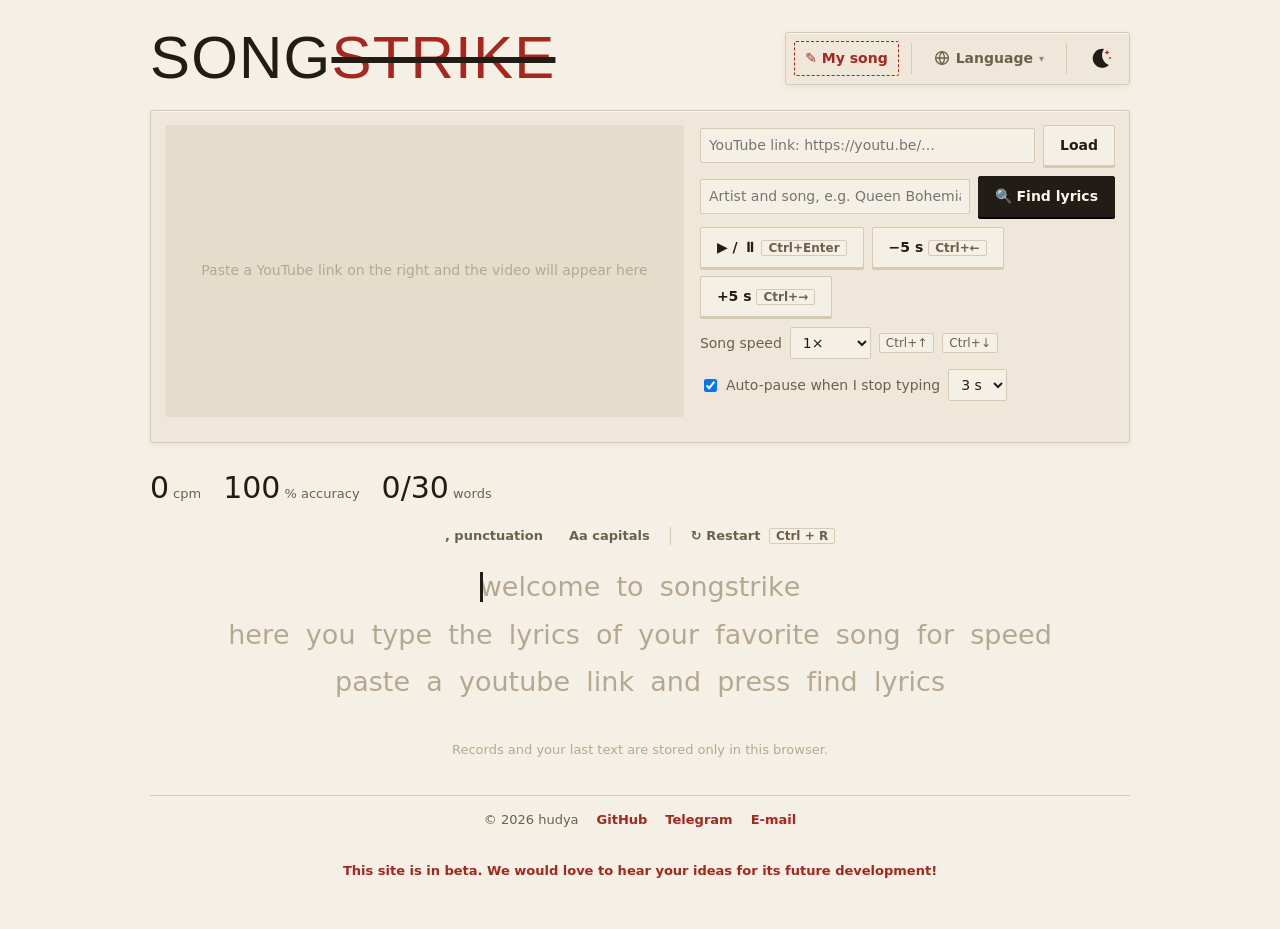
<file: index.html>
<!doctype html>
<html>
<head>
  
<meta charset="utf-8">
  
<meta http-equiv="refresh" content="0; url=EEdev_project.html"> <!-- kohe edasi \ go on at once -->
  
<title>Songstrike</title>
</head>
<body>
  
<a href="EEdev_project.html">Songstrike</a> <!-- kui ei suunanud \ if not redirected -->
</body>
</html>
</file>
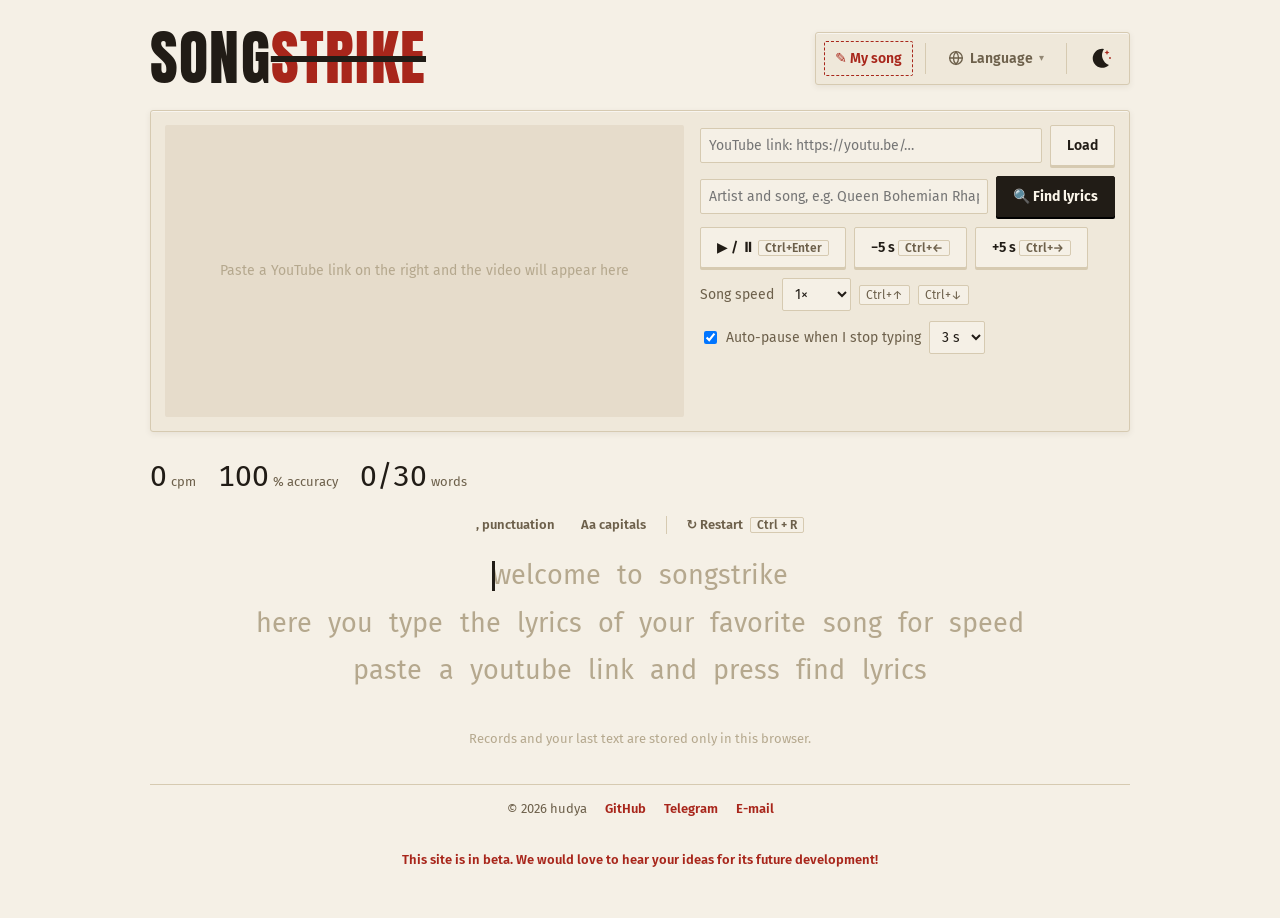
<file: EEdev_project.html>
<!doctype html>
<html lang="ru">
<head>
<meta charset="utf-8">
<meta name="viewport" content="width=device-width, initial-scale=1, viewport-fit=cover">
<title>Songstrike</title>
<link rel="icon" type="image/svg+xml" href="img/favicon.svg"> <!-- lehe ikoon \ page icon -->
<link rel="preconnect" href="https://fonts.googleapis.com">
<link rel="stylesheet" href="https://fonts.googleapis.com/css2?family=Anton&family=Fira+Sans:ital,wght@0,400;0,500;0,700;1,400&display=swap">
<link rel="stylesheet" href="css/style.css">
</head>
<body>

<div class="wrap">
  <header>
    <h1 id="logo" role="button" tabindex="0" data-i18n-title="home" data-i18n-aria="home">Song<span>strike</span></h1>
    <div class="bar" role="toolbar" data-i18n-aria="toolbar" aria-label="Настройки">
      <button class="chip" id="pasteToggle" data-i18n="paste">✎ Своя песня</button>
      <span class="sep"></span>
      <div class="lang-wrap"><button class="chip" id="langBtn" aria-haspopup="true" aria-expanded="false" data-i18n-title="lang"><svg width="16" height="16" viewBox="0 0 24 24" aria-hidden="true" fill="none" stroke="currentColor" stroke-width="2" stroke-linecap="round"><circle cx="12" cy="12" r="9.5"/><path d="M2.5 12h19M12 2.5c2.6 2.7 3.9 5.9 3.9 9.5s-1.3 6.8-3.9 9.5c-2.6-2.7-3.9-5.9-3.9-9.5s1.3-6.8 3.9-9.5z"/></svg><span data-i18n="lang_btn">Язык</span><span class="arr" aria-hidden="true">▾</span></button><ul class="lang-menu" id="langMenu" hidden><li><button type="button" data-l="ru" lang="ru">Русский</button></li><li><button type="button" data-l="en" lang="en">English</button></li><li><button type="button" data-l="fr" lang="fr">Français</button></li><li><button type="button" data-l="es" lang="es">Español</button></li><li><button type="button" data-l="de" lang="de">Deutsch</button></li><li><button type="button" data-l="it" lang="it">Italiano</button></li><li><button type="button" data-l="et" lang="et">Eesti</button></li><li><button type="button" data-l="lt" lang="lt">Lietuvių</button></li><li><button type="button" data-l="fi" lang="fi">Suomi</button></li></ul></div>
      <span class="sep"></span>
      <button class="chip theme-btn" id="themeBtn" data-i18n-aria="theme" data-i18n-title="theme">☾</button>
    </div>
  </header>

  <section class="paste" id="pastePanel" hidden>
    <span class="lbl" data-i18n="paste_head">Своя песня</span>
    <input type="text" id="pasteTitle" data-i18n-ph="ph_title">
    <input type="url" id="pasteYt" data-i18n-ph="ph_yt">
    <textarea id="pasteText" spellcheck="false" data-i18n-ph="ph_text"></textarea>
    <div class="actions" style="justify-content:flex-start">
      <button class="btn primary" id="pasteGo" data-i18n="go">Печатать этот текст</button>
      <button class="btn" id="pasteCancel" data-i18n="cancel">Отмена</button>
    </div>
  </section>

  <section class="player" id="playerBox">
    <div class="video"><div class="noplayer" id="noVideo" data-i18n="novideo">Вставь справа ссылку на клип с ютуба, и видео появится здесь</div><div id="yt"></div></div>
    <div class="pctl">
      <div class="row">
        <input type="url" id="ytUrl" data-i18n-ph="ph_yturl" data-i18n-aria="ytaria">
        <button class="btn" id="ytLoad" data-i18n="load">Загрузить</button>
      </div>
      <div class="row"><input type="text" id="lyrQ" data-i18n-ph="ph_q" data-i18n-aria="ph_q"><button class="btn primary" id="findLyr" type="button" data-i18n="find">🔍 Найти текст</button></div>
      <div class="lyr-status" id="lyrStatus" aria-live="polite"></div>
      <div class="lyr-list" id="lyrList"></div>
      <div class="row">
        <button class="btn" id="pPlay">▶ / ⏸ <kbd>Ctrl+Enter</kbd></button>
        <button class="btn" id="pBack">−5 <span data-i18n="s">с</span> <kbd>Ctrl+←</kbd></button>
        <button class="btn" id="pFwd">+5 <span data-i18n="s">с</span> <kbd>Ctrl+→</kbd></button>
      </div>
      <div class="row">
        <label for="pRate" data-i18n="rate">Скорость песни</label>
        <select id="pRate"><option value="0.5">0.5×</option><option value="0.75">0.75×</option><option value="1" selected>1×</option><option value="1.25">1.25×</option></select>
        <kbd>Ctrl+↑</kbd><kbd>Ctrl+↓</kbd>
      </div>
      <div class="row">
        <label><input type="checkbox" id="pAuto" checked> <span data-i18n="auto">Автопауза, если не печатаю</span></label>
        <select id="pAutoSec" data-i18n-aria="auto_t"><option value="2">2 с</option><option value="3" selected>3 с</option><option value="5">5 с</option></select>
      </div>
      <div class="paused-note" id="pNote"></div>
    </div>
  </section>

  <div class="counters" aria-live="off">
    <span><b id="cWpm">0</b><small data-i18n="cpm">зн/мин</small></span>
    <span><b id="cAcc">100</b><small data-i18n="acc">% точность</small></span>
    <span><b id="cProg">0/0</b><small data-i18n="words">слов</small></span>
    <span class="song-label" id="songLabel"></span>
  </div>
  <div class="typebar">
    <button class="chip" id="optPunct" aria-pressed="false" data-i18n="punct" data-i18n-title="punct_t">, знаки</button>
    <button class="chip" id="optCaps" aria-pressed="false" data-i18n="caps" data-i18n-title="caps_t">Aa заглавные</button>
    <span class="tb-sep"></span>
    <button class="chip" id="restart"><span data-i18n="restart">↻ Заново</span> <kbd>Ctrl + R</kbd></button>
  </div>

  <section class="typing" id="typing" data-i18n-aria="typing">
    <div class="text" id="text"><div class="inner" id="inner"></div><div class="caret" id="caret"></div></div>
    <div class="blur-note" id="blur" data-i18n="blur" hidden>Нажми сюда или на любую клавишу, чтобы продолжить</div>
    <input id="hidden" autocomplete="off" autocapitalize="off" autocorrect="off" spellcheck="false" data-i18n-aria="input">
  </section>


  <section class="result" id="result" hidden>
    <div class="big">
      <div><div class="k" data-i18n="r_speed">скорость</div><div class="v" id="rCpm">0</div><div class="k" style="margin-top:4px" data-i18n="r_cpm">знаков в минуту</div></div>
      <div><div class="k" data-i18n="r_acc">точность</div><div class="v" id="rAcc">0%</div></div>
    </div>
    <div style="min-width:0">
      <svg class="chart" id="chart" viewBox="0 0 600 150" preserveAspectRatio="none" data-i18n-aria="chart"></svg>
      <div class="minis">
        <div><div class="k" data-i18n="r_wpm">слов/мин</div><div class="v" id="rWpm">0</div></div>
        <div><div class="k" data-i18n="r_time">время</div><div class="v" id="rTime">0:00</div></div>
        <div><div class="k" data-i18n="r_err">ошибок</div><div class="v" id="rErr">0</div></div>
        <div><div class="k" data-i18n="r_chars">символов</div><div class="v" id="rChars">0</div></div>
      </div>
      <div class="best" id="rBest"></div>
    </div>
  </section>

  <p class="foot" data-i18n="foot"></p>
  
<footer class="contacts">
<span class="contacts-name">© 2026 hudya</span>
<a href="https://github.com/hudyagod" target="_blank" rel="noopener">GitHub</a>
<a href="https://t.me/kinghudya" target="_blank" rel="noopener">Telegram</a>
<a href="https://mail.google.com/mail/?view=cm&fs=1&to=hudyamain@gmail.com&su=Songstrike feedback/idea for improvement" target="_blank" rel="noopener">E-mail</a>
  
</footer>

<p class="beta">This site is in beta. We would love to hear your ideas for its future development!</p>

<script src="https://www.youtube.com/iframe_api"></script>
</div>

<script src="js/app.js"></script>

</body>
</html>
</file>
<file: css/style.css>
:root {
  /* kirjutusmasin: paber, tint, punane lint \ typewriter: paper, ink, red ribbon */
  color-scheme: light;
  --bg: #f5f0e6;
  --bg-2: #ece5d6;
  --panel: #efe8da;
  --line: #d6cab1;
  --fg: #211c16;
  --sub: #b5a88e;
  --muted: #6d604b;
  --accent: #a8261b;
  --accent-ink: #fbf5e9;
  --bad: #d66a00; /* oranž viga \ orange error */
  --bad-bg: rgba(168, 38, 27, 0.1);
  --font-display:
    "Fedra Sans", "FedraSans", "Fira Sans", system-ui, -apple-system, "Segoe UI", sans-serif;
  --font-body:
    "Fedra Sans", "FedraSans", "Fira Sans", system-ui, -apple-system, "Segoe UI", sans-serif;
  --font-mono:
    "Fedra Sans", "FedraSans", "Fira Sans", system-ui, -apple-system, "Segoe UI", sans-serif;
}
* {
  box-sizing: border-box;
}
[hidden] {
  display: none !important;
}
html,
body {
  min-height: 100%;
}
body {
  background: var(--bg);
  color: var(--fg);
  font-family: var(--font-body);
  font-size: 15px;
  line-height: 1.5;
  padding-left: max(16px, env(safe-area-inset-left, 0px));
  padding-right: max(16px, env(safe-area-inset-right, 0px));
  padding-block: 20px 40px;
}
.wrap {
  max-width: 980px;
  margin: 0 auto;
  display: flex;
  flex-direction: column;
  gap: 22px;
}
header {
  display: flex;
  align-items: center;
  justify-content: space-between;
  gap: 14px;
  flex-wrap: wrap;
}
h1 {
  font-family: var(--font-display);
  font-weight: 800;
  font-size: clamp(20px, 3.4vw, 26px);
  margin: 0;
}
h1 span {
  color: var(--accent);
}
button,
input,
textarea,
select {
  font: inherit;
  color: inherit;
}
button {
  cursor: pointer;
}
:focus-visible {
  outline: 2px solid var(--accent);
  outline-offset: 2px;
}

.bar {
  display: flex;
  gap: 8px;
  flex-wrap: wrap;
  align-items: center;
  background: var(--bg-2);
  border-radius: 12px;
  padding: 8px;
}
.bar .sep {
  width: 1px;
  align-self: stretch;
  background: var(--line);
  margin: 2px 4px;
}
.chip {
  border: 0;
  background: transparent;
  color: var(--muted);
  padding: 6px 10px;
  border-radius: 8px;
  font-weight: 600;
  font-size: 14px;
}
.chip:hover {
  color: var(--fg);
}
.chip[aria-pressed="true"] {
  color: var(--accent);
}
select.chip {
  background: var(--bg);
  border: 1px solid var(--line);
  color: var(--fg);
  max-width: 100%;
}
select.chip option {
  background: var(--bg);
}

.counters {
  display: flex;
  gap: 22px;
  align-items: baseline;
  font-family: var(--font-mono);
  color: var(--accent);
  min-height: 36px;
  flex-wrap: wrap;
}
.counters b {
  font-size: 28px;
  font-weight: 700;
  font-variant-numeric: tabular-nums;
}
.counters small {
  color: var(--sub);
  font-size: 13px;
  margin-left: 4px;
}
.song-label {
  font-family: var(--font-display);
  font-weight: 600;
  color: var(--muted);
  font-size: 14px;
  margin-left: auto;
  overflow-wrap: anywhere;
}

.typing {
  position: relative;
  cursor: text;
}
.text {
  font-family: var(--font-mono);
  font-size: clamp(19px, 2.6vw, 25px);
  line-height: 1.75;
  color: var(--sub);
  height: calc(1.75em * 3);
  overflow: hidden;
  position: relative;
  user-select: none;
  word-break: normal;
}
.inner {
  display: flex;
  flex-wrap: wrap;
  justify-content: center;
  column-gap: 0.6em;
  position: relative;
  transition: transform 0.15s ease;
}
.word {
  position: relative;
  white-space: pre;
}
.word.shake {
  animation: wshake 0.25s;
}
@keyframes wshake {
  25% {
    transform: translateX(-4px);
  }
  75% {
    transform: translateX(4px);
  }
}
.word.err {
  text-decoration: underline;
  text-decoration-color: var(--bad);
  text-underline-offset: 6px;
}
.br {
  flex-basis: 100%;
  height: 0;
}
.l.ok {
  color: var(--fg);
}
.l.no {
  color: var(--bad);
}
.l.extra {
  color: var(--bad);
  opacity: 0.7;
}
.caret {
  position: absolute;
  width: 2px;
  background: var(--fg); /* must kursor \ black caret */
  border-radius: 2px;
  transition:
    left 0.08s linear,
    top 0.08s linear;
  animation: blink 1s step-end infinite;
}
.typing.active .caret {
  animation: none;
}
@keyframes blink {
  50% {
    opacity: 0;
  }
}
.blur-note {
  position: absolute;
  inset: 0;
  display: flex;
  align-items: center;
  justify-content: center;
  backdrop-filter: blur(5px);
  -webkit-backdrop-filter: blur(5px);
  color: var(--fg);
  font-weight: 600;
  background: rgba(21, 19, 29, 0.4);
  border-radius: 10px;
}
#hidden {
  position: absolute;
  opacity: 0;
  width: 1px;
  height: 1px;
  left: 0;
  top: 0;
  pointer-events: none;
}
.hint {
  color: var(--sub);
  font-size: 13px;
  text-align: center;
}
kbd {
  font-family: var(--font-mono);
  background: var(--bg-2);
  border: 1px solid var(--line);
  border-radius: 5px;
  padding: 0 6px;
  font-size: 12px;
  color: var(--muted);
}
.actions {
  display: flex;
  justify-content: center;
  gap: 10px;
}
.btn {
  border: 1px solid var(--line);
  background: var(--bg-2);
  border-radius: 10px;
  padding: 9px 16px;
  font-weight: 600;
}
.btn:hover {
  border-color: var(--muted);
}
.btn.primary {
  background: var(--fg); /* must kursor \ black caret */
  color: var(--accent-ink);
  border-color: var(--accent);
  font-weight: 700;
}

.result {
  display: grid;
  grid-template-columns: 200px 1fr;
  gap: 20px;
  background: var(--bg-2);
  border-radius: 14px;
  padding: 20px;
}
.result .big {
  display: flex;
  flex-direction: column;
  gap: 10px;
}
.big .k {
  color: var(--sub);
  font-size: 13px;
  text-transform: uppercase;
  letter-spacing: 0.08em;
  font-weight: 700;
}
.big .v {
  font-family: var(--font-mono);
  font-size: 46px;
  line-height: 1;
  color: var(--accent);
  font-variant-numeric: tabular-nums;
}
.minis {
  display: grid;
  grid-template-columns: repeat(4, minmax(0, 1fr));
  gap: 12px;
  margin-top: 14px;
}
.minis div {
  min-width: 0;
}
.minis .k {
  color: var(--sub);
  font-size: 12px;
  text-transform: uppercase;
  letter-spacing: 0.08em;
  font-weight: 700;
}
.minis .v {
  font-family: var(--font-mono);
  font-size: 22px;
  font-variant-numeric: tabular-nums;
}
.chart {
  width: 100%;
  height: 150px;
  display: block;
}
.best {
  color: var(--accent);
  font-weight: 700;
  margin-top: 8px;
}

.paste {
  background: var(--bg-2);
  border-radius: 14px;
  padding: 16px;
  display: flex;
  flex-direction: column;
  gap: 10px;
}
.paste textarea {
  width: 100%;
  min-height: 160px;
  background: var(--bg);
  border: 1px solid var(--line);
  border-radius: 10px;
  padding: 10px 12px;
  resize: vertical;
}
.paste input {
  background: var(--bg);
  border: 1px solid var(--line);
  border-radius: 10px;
  padding: 9px 12px;
  width: 100%;
}
.lbl {
  font-size: 12px;
  text-transform: uppercase;
  letter-spacing: 0.08em;
  color: var(--muted);
  font-weight: 700;
}
.foot {
  font-size: 13px;
  color: var(--sub);
  text-align: center;
}

.player {
  display: grid;
  grid-template-columns: minmax(0, 1.25fr) minmax(0, 1fr);
  gap: 16px;
  background: var(--bg-2);
  border-radius: 14px;
  padding: 14px;
  align-items: start;
}
.video {
  position: relative;
  width: 100%;
  aspect-ratio: 16 / 9;
  background: var(--bg);
  border-radius: 10px;
  overflow: hidden;
}
.video iframe,
.video #yt {
  position: absolute;
  inset: 0;
  width: 100%;
  height: 100%;
  border: 0;
}
.noplayer {
  position: absolute;
  inset: 0;
  display: flex;
  align-items: center;
  justify-content: center;
  text-align: center;
  padding: 16px;
  color: var(--sub);
  font-size: 14px;
}
.pctl {
  display: flex;
  flex-direction: column;
  gap: 10px;
  min-width: 0;
}
.pctl .row {
  display: flex;
  gap: 8px;
  flex-wrap: wrap;
  align-items: center;
}
.pctl select,
.pctl input[type="url"] {
  background: var(--bg);
  border: 1px solid var(--line);
  border-radius: 8px;
  padding: 6px 8px;
}
.pctl input[type="url"],
.pctl #lyrQ {
  flex: 1;
  min-width: 0;
}
.pctl #lyrQ {
  background: var(--bg);
  border: 1px solid var(--line);
  padding: 6px 8px;
}
.pctl label {
  display: inline-flex;
  gap: 6px;
  align-items: center;
  font-size: 14px;
  color: var(--muted);
}
.paused-note {
  color: var(--accent);
  font-size: 13px;
  font-weight: 700;
  min-height: 1.3em;
}
@media (max-width: 760px) {
  .player {
    grid-template-columns: 1fr;
  }
}
@media (max-width: 640px) {
  .result {
    grid-template-columns: 1fr;
  }
  .minis {
    grid-template-columns: repeat(2, minmax(0, 1fr));
  }
  .song-label {
    margin-left: 0;
    width: 100%;
  }
}

/* ---- kirjutusmasina look \ typewriter look ---- */
body {
  background-color: var(--bg);
  background-image: none;
  font-size: 14px;
}
h1 {
  font-family: var(--font-display);
  font-weight: 700;
  font-size: clamp(26px, 4.4vw, 38px);
  letter-spacing: 0;
}
h1 {
  font-family: "Anton", "Impact", "Arial Narrow", sans-serif;
  font-weight: 400;
  text-transform: uppercase;
  letter-spacing: 0.02em;
  font-size: clamp(38px, 6.5vw, 60px);
  line-height: 1;
}
h1 span {
  color: var(--accent);
  font-style: normal;
  font-weight: 400;
  text-decoration: line-through;
  text-decoration-color: var(--fg);
  text-decoration-thickness: 0.1em;
}
.bar,
.player,
.paste,
.result {
  background: var(--panel);
  border: 1px solid var(--line);
  border-radius: 3px;
  box-shadow:
    0 1px 0 rgba(255, 255, 255, 0.6) inset,
    0 2px 6px rgba(70, 50, 20, 0.08);
}
.chip,
.btn,
select,
input,
textarea {
  border-radius: 2px !important;
}
.btn {
  background: var(--bg);
  border-color: var(--line);
  box-shadow: 0 2px 0 var(--line);
  transition:
    transform 0.05s,
    box-shadow 0.05s;
}
.btn:active {
  transform: translateY(2px);
  box-shadow: 0 0 0 var(--line);
}
.btn.primary {
  background: var(--fg);
  color: var(--accent-ink);
  border-color: var(--fg);
  box-shadow: 0 2px 0 #000;
}
.chip[aria-pressed="true"] {
  color: var(--accent);
  text-decoration: underline;
  text-underline-offset: 4px;
}
#pasteToggle {
  color: var(--accent);
  border: 1px dashed var(--accent);
  background: transparent;
}
#pasteToggle:hover {
  background: var(--bad-bg);
}
.counters {
  color: var(--fg);
}
.counters b {
  font-weight: 400;
  font-size: 30px;
}
.counters small,
.big .k,
.minis .k,
.lbl {
  color: var(--muted);
}
.song-label {
  font-family: var(--font-display);
  font-style: italic;
  font-weight: 400;
  font-size: 17px;
  color: var(--muted);
}
.text {
  font-size: clamp(20px, 2.8vw, 27px);
  color: var(--sub);
}
.l {
  display: inline-block;
}
.l.ok {
  color: var(--fg);
  text-shadow: 0 0 0.7px rgba(33, 28, 22, 0.75);
}
.l.ok:nth-child(3n) {
  transform: translateY(0.6px);
  opacity: 0.9;
}
.l.ok:nth-child(4n + 1) {
  transform: translateY(-0.5px) rotate(-0.6deg);
}
.l.ok:nth-child(5n + 2) {
  opacity: 0.82;
}
.l.no,
.l.extra {
  color: var(--bad);
  text-shadow: 0 0 0.6px rgba(214, 106, 0, 0.6);
}
.word.err {
  text-decoration: underline wavy var(--bad);
  text-underline-offset: 7px;
}
.caret {
  width: 3px;
  background: var(--fg); /* must kursor \ black caret */
  border-radius: 0;
}
.blur-note {
  background: rgba(239, 231, 212, 0.55);
  color: var(--fg);
}
.big .v {
  color: var(--fg);
  font-weight: 400;
}
.best {
  color: var(--accent);
}
kbd {
  background: var(--bg);
  color: var(--muted);
  border-radius: 2px;
}
.video {
  background: #e6dccb;
  border-radius: 2px;
}
.paused-note {
  color: var(--accent);
}

/* ---- tume teema: öine koopiapaber, kreemjas tint \ dark theme: night carbon paper, cream ink ---- */
html.st-dark {
  color-scheme: dark;
  --bg: #1a1713;
  --bg-2: #23201a;
  --panel: #26221c;
  --line: #433b2f;
  --fg: #ece3cf;
  --sub: #5f5647;
  --muted: #a3967d;
  --accent: #e2533f;
  --accent-ink: #1a1713;
  --bad: #ff9f43; /* hele oranž viga \ light orange error */
  --bad-bg: rgba(239, 100, 80, 0.12);
}
html.st-dark body {
  background-image:
    radial-gradient(ellipse at 50% 0%, rgba(255, 230, 180, 0.06), transparent 60%),
    radial-gradient(ellipse at 50% 120%, rgba(0, 0, 0, 0.45), transparent 60%);
}
html.st-dark .bar,
html.st-dark .player,
html.st-dark .paste,
html.st-dark .result {
  box-shadow: 0 2px 8px rgba(0, 0, 0, 0.35);
}
html.st-dark .l.ok {
  text-shadow: 0 0 0.7px rgba(236, 227, 207, 0.55);
}
html.st-dark .l.no,
html.st-dark .l.extra {
  text-shadow: none;
}
html.st-dark .btn.primary {
  background: var(--fg);
  color: var(--bg);
  border-color: var(--fg);
  box-shadow: 0 2px 0 #8d8270;
}
html.st-dark .blur-note {
  background: rgba(26, 23, 19, 0.55);
}
html.st-dark .video {
  background: #12100d;
}
.theme-btn {
  line-height: 0;
  padding: 4px 8px;
}
.theme-btn svg {
  transition: transform 0.3s;
}
.theme-btn:hover svg {
  transform: rotate(-15deg) scale(1.08);
}
.theme-btn[aria-pressed] {
  text-decoration: none;
}

/* ---- teema vahetuse laine nagu telegramis \ theme switch wave like telegram ---- */
::view-transition-old(root),
::view-transition-new(root) {
  animation: none;
  mix-blend-mode: normal;
}
html.vt-shrink::view-transition-old(root) {
  z-index: 2;
}
html.vt-shrink::view-transition-new(root) {
  z-index: 1;
}
html.vt-expand::view-transition-old(root) {
  z-index: 1;
}
html.vt-expand::view-transition-new(root) {
  z-index: 2;
}
/* ---- keele menüü \ language menu ---- */
.lang-wrap {
  position: relative;
}
#langBtn {
  display: inline-flex;
  align-items: center;
  gap: 6px;
}
#langBtn .arr {
  font-size: 10px;
  opacity: 0.7;
}
.lang-menu {
  position: absolute;
  top: calc(100% + 6px);
  right: 0;
  z-index: 20;
  min-width: 160px;
  margin: 0;
  padding: 4px;
  list-style: none;
  background: var(--panel);
  border: 1px solid var(--line);
  border-radius: 3px;
  box-shadow: 0 6px 18px rgba(0, 0, 0, 0.18);
}
.lang-menu button {
  display: block;
  width: 100%;
  text-align: left;
  border: 0;
  background: transparent;
  padding: 7px 10px;
  font-weight: 600;
  font-size: 14px;
  color: var(--fg);
  border-radius: 2px;
}
.lang-menu button:hover,
.lang-menu button:focus-visible {
  background: var(--bg-2);
}
.lang-menu button[aria-current="true"] {
  color: var(--accent);
}
.lang-menu button[aria-current="true"]::after {
  content: " ✓";
}
.ytrow {
  display: flex;
  gap: 8px;
  align-items: stretch;
}
.ytrow input {
  flex: 1;
  min-width: 0;
}
.ytrow .btn {
  white-space: nowrap;
}
.lyr-status {
  font-size: 13px;
  color: var(--muted);
  min-height: 0;
}
.lyr-status:empty,
.lyr-list:empty {
  display: none;
}
.lyr-list {
  display: flex;
  flex-direction: column;
  gap: 4px;
}
.lyr-list button {
  text-align: left;
  border: 1px solid var(--line);
  background: var(--bg);
  padding: 7px 10px;
  border-radius: 2px;
  font-size: 14px;
}
.lyr-list button:hover {
  border-color: var(--accent);
}
.lyr-list small {
  color: var(--muted);
  margin-left: 6px;
}
@media (max-width: 520px) {
  .ytrow {
    flex-direction: column;
  }
}
#logo {
  cursor: pointer;
  user-select: none;
}
#logo:hover {
  opacity: 0.85;
}
.typebar {
  display: flex;
  justify-content: center;
  align-items: center;
  gap: 6px;
  flex-wrap: wrap;
  margin: -10px 0 -8px;
}
.typebar .tb-sep {
  width: 1px;
  height: 18px;
  background: var(--line);
  margin: 0 4px;
}
.typebar .chip {
  font-size: 13px;
  padding: 4px 10px;
}
#restart kbd {
  margin-left: 4px;
}
@media (prefers-reduced-motion: reduce) {
  * {
    animation: none !important;
    transition: none !important;
  }
}
/* ---- kontaktid lehe lõpus \ contacts at page bottom ---- */
.contacts {
display: flex;
justify-content: center;
align-items: center;
flex-wrap: wrap;
gap: 18px;
padding-top: 14px;
border-top: 1px solid var(--line); /* joon üleval \ line on top */
font-size: 13px;
}
.contacts-name {
color: var(--muted); /* nimi hallim \ name greyer */
}
.contacts a {
color: var(--accent); /* punased lingid \ red links */
font-weight: 600;
text-decoration: none;
}
.contacts a:hover {
text-decoration: underline; /* hiirega joon alla \ underline on hover */
}
/* ---- beeta märge \ beta note ---- */
.beta {
text-align: center; /* keskele \ to center */
font-size: 13px; /* väike kiri \ small text */
color: var(--accent); /* punane \ red */
font-weight: 600; /* paksem \ bolder */
margin: 10px 0 0; /* väike vahe kontaktide all \ small gap under contacts */
}
</file>
